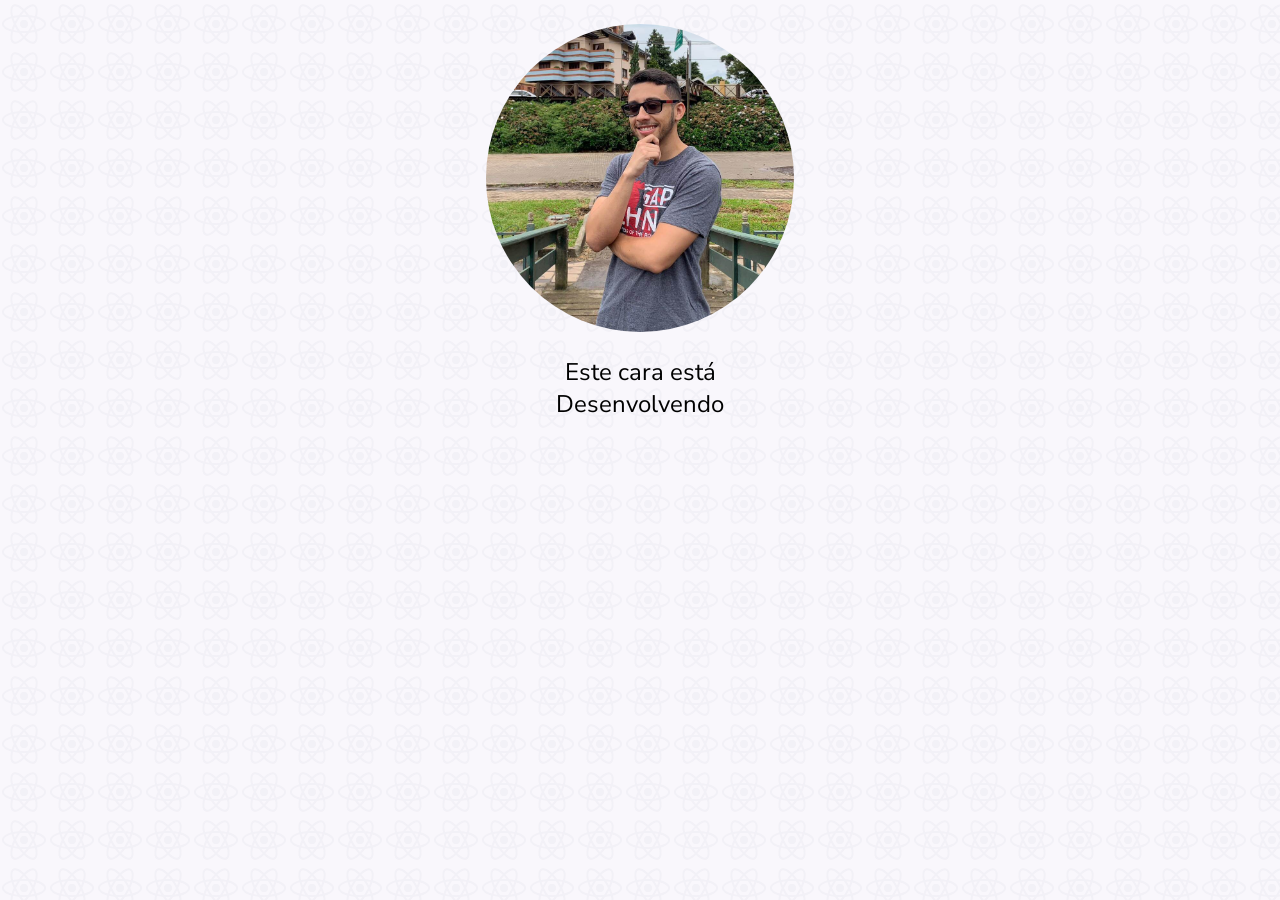
<file: index.html>
<!DOCTYPE html>
<html lang="pt-br" dir="ltr">
  <head>
    <meta charset="utf-8" />
    <meta content="width=device-width, initial-scale=1" name="viewport" />
    <title>Matheus Alves Developer</title>
    <meta name="description" content="Matheus Alves Developer" />
    <meta name="theme-color" content="#D6D3DF" />
    <link rel="shortcut icon" href="/images/icons/favicon.ico" />
    <link rel="manifest" href="/manifest.json" />
    <link href="https://fonts.googleapis.com/css?family=Nunito+Sans:400,400i,700,700i" rel="stylesheet" />
    <link rel="stylesheet" type="text/css" href="./styles.css" />
  </head>
  <body>
    <div class="container">
      <div class="image-container">
        <a href="https://github.com/mhsalves" target="_blank" rel="noreferrer">
            <img src="./images/profile.jpg" alt="Imagem do profile" />
        </a>
      </div>
      <h2>Este cara está</h2>
      <h2 class="loading-container">Desenvolvendo</h2>
    </div>
    <script src="./scripts.js" charset="utf-8"></script>
    <script type="text/javascript" async>
      startLoading("Desenvolvendo", ".loading-container");
    </script>
    <script>
      if ('serviceWorker' in navigator) {
          navigator.serviceWorker.register('/sw.js', { scope: '/' })
            .then(function (registration) {
              console.log('Service Worker Registered');
            });

          navigator.serviceWorker.ready.then(function (registration) {
            console.log('Service Worker Ready');
          });
        }
    </script>
  </body>
</html>
</file>
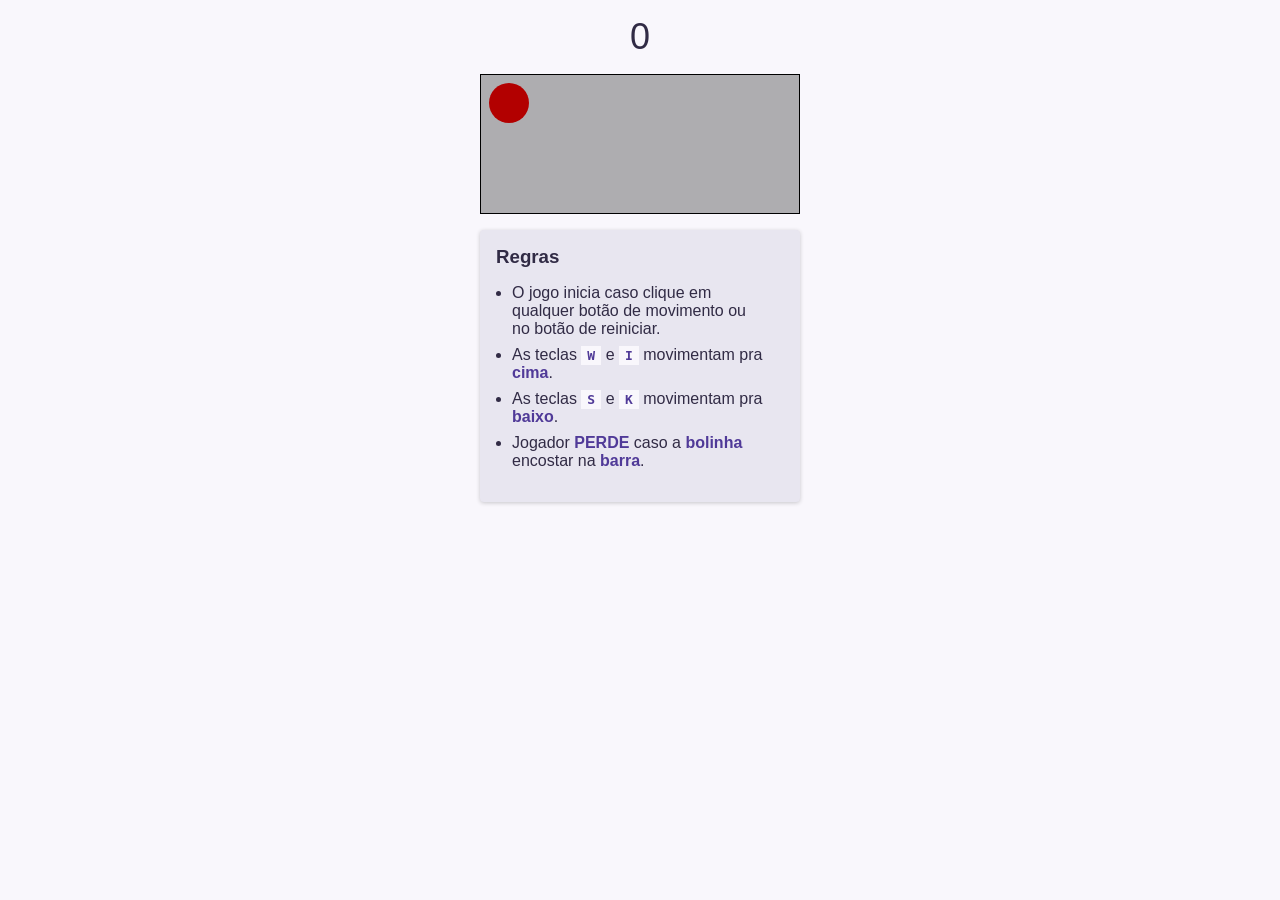
<file: game.html>
<!DOCTYPE html>
<html lang="pt-br" dir="ltr">
  <head>
    <meta charset="utf-8">
    <meta content="width=device-width, initial-scale=1.0, maximum-scale=5.0, user-scalable=0" name="viewport">
    <title>Sem Net, mas se divertindo.</title>
    <link rel="stylesheet" type="text/css" href="./game.css" />
  </head>
  <body onload="loadGameProperties()">
    <div id="score-container">0</div>
    <div class="game-container">
      <div id="player"></div>
      <div id="block-container"></div>
      <div id="reset-container">
        <button onClick="restartGame()">Reiniciar</button>
      </div>
    </div>
    <div id="rules-container">
      <h3>Regras</h3>
      <ul>
        <li>O jogo inicia caso clique em qualquer botão de movimento ou no botão de reiniciar.</li>
        <li>As teclas <code>W</code> e <code>I</code> movimentam pra <span>cima</span>.</li>
        <li>As teclas <code>S</code> e <code>K</code> movimentam pra <span>baixo</span>.</li>
        <li>Jogador <span>PERDE</span> caso a <span>bolinha</span> encostar na <span>barra</span>.</li>
      </ul>
    </div>
    <script src="./game.js" charset="utf-8"></script>
    <script>
      if ('serviceWorker' in navigator) {
          navigator.serviceWorker.register('/sw.js', { scope: '/' })
            .then(function (registration) {
              console.log('Service Worker Registered');
            });

          navigator.serviceWorker.ready.then(function (registration) {
            console.log('Service Worker Ready');
          });
        }
    </script>
  </body>
</html>
</file>
<file: styles.css>
body {
  margin: 0;
  padding: 0;
  background-color: #F9F7FC;
  background-image: url(./images/react.svg);
  background-repeat: repeat;
  background-size: 48px;
}

.container {
  display: flex;
  flex-direction: column;
  align-items: center;
  justify-content: center;

  padding: 24px;
  box-sizing: border-box;
}

.image-container {
  display: flex;
  align-items: center;
  justify-content: center;

  border-radius: 50%;
  margin-bottom: 24px;

  overflow: hidden;
}

.image-container img {
  width: 100%;
  display: block;
}

@media screen and (max-width: 576px) {
  .image-container {
    max-width: 80%;
  }
}

@media screen and (min-width: 577px) and (max-width: 768px) {
  .image-container {
    max-width: 50%;
  }
}

@media screen and (min-width: 769px) and (max-width: 992px) {
  .image-container {
    max-width: 30%;
  }
}

@media (min-width: 992px) {
  .image-container {
    max-width: 25%;
  }
}

h2 {
  margin: 0;
  font-family: 'Nunito Sans', 'Helvetica Neue', Calibri, Helvetica, Arial, sans-serif;
  font-size: 1.5rem;
  font-weight: 400;
}
</file>
<file: game.css>
body {
  margin: 0;
  padding: 0;
  background-color: #F9F7FC;
  font-family: helvetica, catamaran, fantasy;
  color: #312B45;
}

.game-container {
  width: 320px;
  height: 140px;
  border: 1px solid black;
  margin: 16px auto;
  overflow: hidden;
  position: relative;
  padding: 8px;
  box-sizing: border-box;
}

#player {
  background: red;
  border-radius: 50%;
  width: 40px;
  height: 40px;

  position: absolute;
  left: 8px;
  top: 8px;
}

#block-container {
  position: absolute;
  left: 0;
  right: 0;
  top: 0;
  bottom: 0;
  background: rgba(0, 0, 0, 0.3);
}

#block-container .block {
  position: absolute;
  right: 8px;
  width: 4px;
  height: 60px;
  background: green;
}

#block-container .block.up {
  top: 0;
}

#block-container .block.down {
  bottom: 0;
}

#reset-container {
  position: absolute;
  left: 0;
  right: 0;
  top: 0;
  bottom: 0;

  display: none;
}

#reset-container.show {
  display: flex;
  justify-content: center;
  align-items: center;
}

#reset-container button {
  margin: auto;
  font-size: 18px;
  border-radius: 4px;
}

#score-container {
  margin: 16px auto;
  width: 320px;
  text-align: center;
  font-size: 36px;
}

#rules-container {
  background: #E8E6F0;
  width: 320px;
  padding: 16px;
  border-radius: 4px;
  margin: 16px auto;
  box-sizing: border-box;
  box-shadow: 0 .0625rem .25rem 0 rgba(0, 0, 0, .2);
}

#rules-container h3 {
  margin: 0;
}

#rules-container ul {
  list-style-position: outside;
  padding: 0px 16px;
}

#rules-container ul li {
  margin: 0;
  margin-bottom: 8px;
}

#rules-container ul li span{
  font-weight: bold;
  color: #503A98;
}

#rules-container ul li code{
  font-weight: bold;
  color: #503A98;
  background: #F9F7FC;
  padding: 2px 6px;
}
</file>
